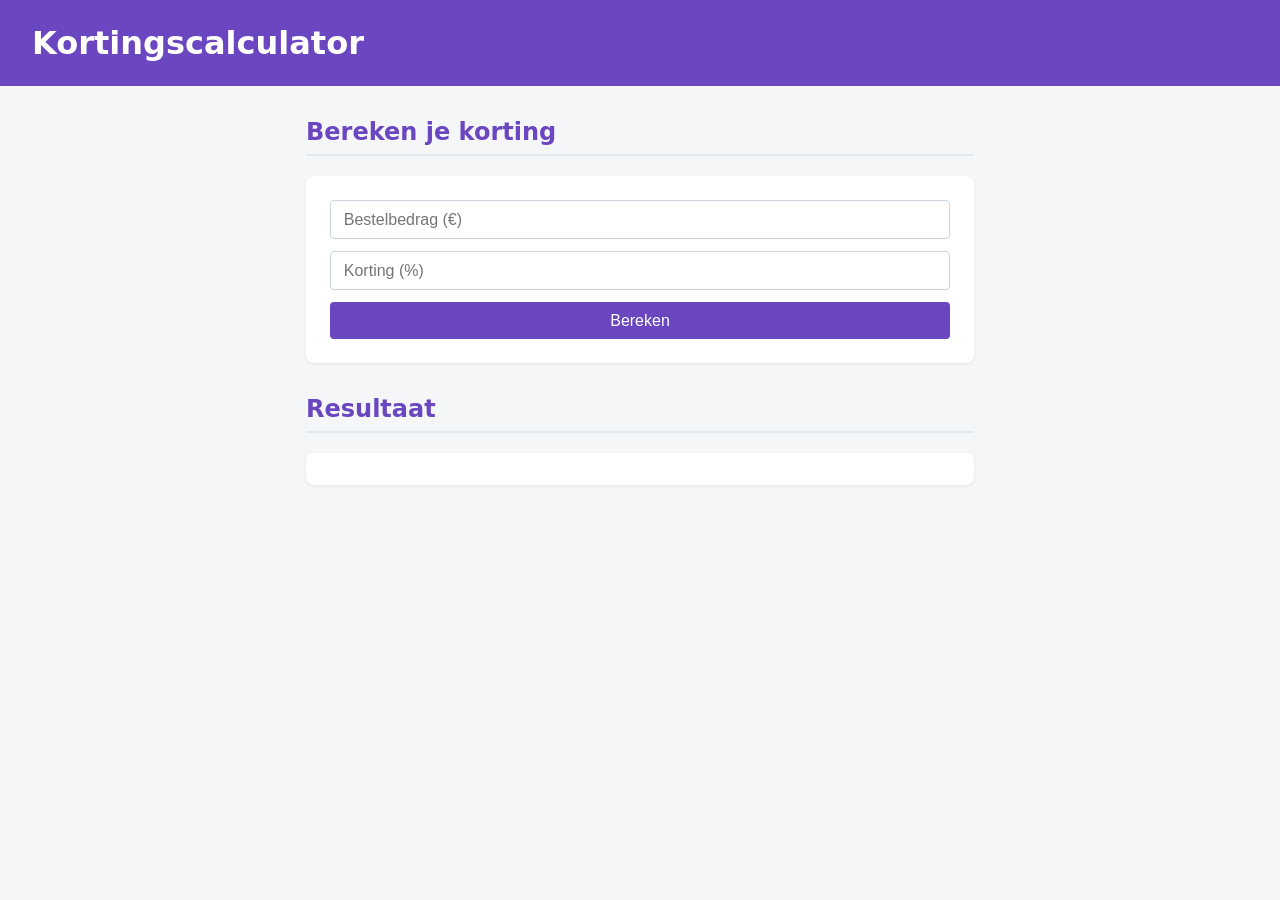
<file: week-02-herhaling/eindopdracht/index.html>
<!DOCTYPE html>
<html lang="nl">
<head>
  <meta charset="UTF-8">
  <meta name="viewport" content="width=device-width, initial-scale=1.0">
  <title>Kortingscalculator</title>
  <link rel="stylesheet" href="style.css">
</head>
<body>
  <header>
    <h1>Kortingscalculator</h1>
  </header>
  <main>
    <section class="form">
      <h2>Bereken je korting</h2>
      <form id="discount-form">
        <input type="number" id="amount" placeholder="Bestelbedrag (€)">
        <input type="number" id="discount" placeholder="Korting (%)">
        <button id="button" >Bereken</button>
      </form>
    </section>
    <section>
      <h2>Resultaat</h2>
      <p id="result"></p>
    </section>
  </main>
  <script src="script.js"></script>
</body>
</html>
</file>
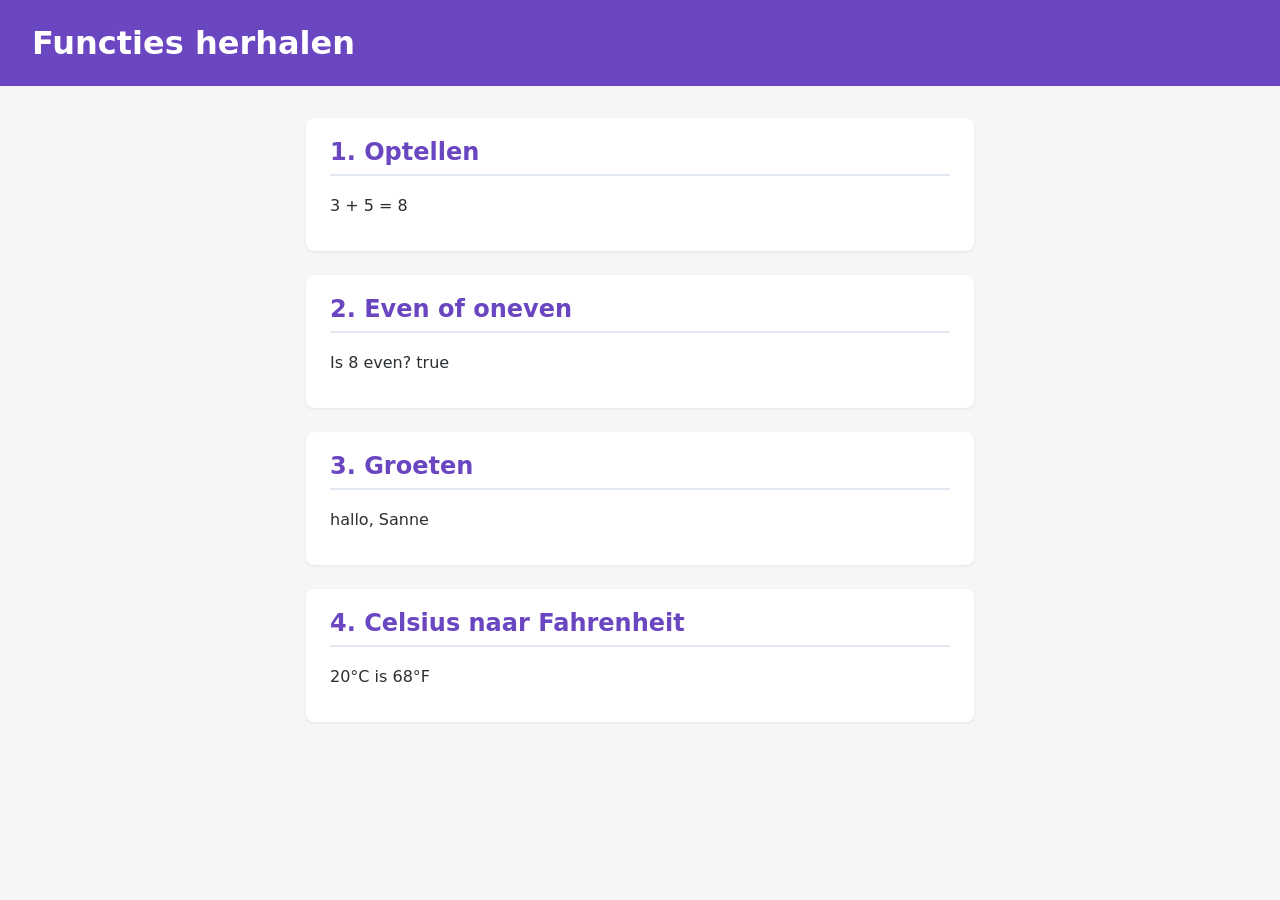
<file: week-02-herhaling/oefening-1/index.html>
<!DOCTYPE html>
<html lang="nl">
<head>
  <meta charset="UTF-8">
  <meta name="viewport" content="width=device-width, initial-scale=1.0">
  <title>Week 2 — Oefening 1: Functies</title>
  <link rel="stylesheet" href="style.css">
</head>
<body>

  <header>
    <h1>Functies herhalen</h1>
  </header>

  <main>

    <section>
      <h2>1. Optellen</h2>
      <p id="result-optellen"></p>
    </section>

    <section>
      <h2>2. Even of oneven</h2>
      <p id="result-even"></p>
    </section>

    <section>
      <h2>3. Groeten</h2>
      <p id="result-groet"></p>
    </section>

    <section>
      <h2>4. Celsius naar Fahrenheit</h2>
      <p id="result-temp"></p>
    </section>

  </main>

  <script src="script.js"></script>
</body>
</html>
</file>
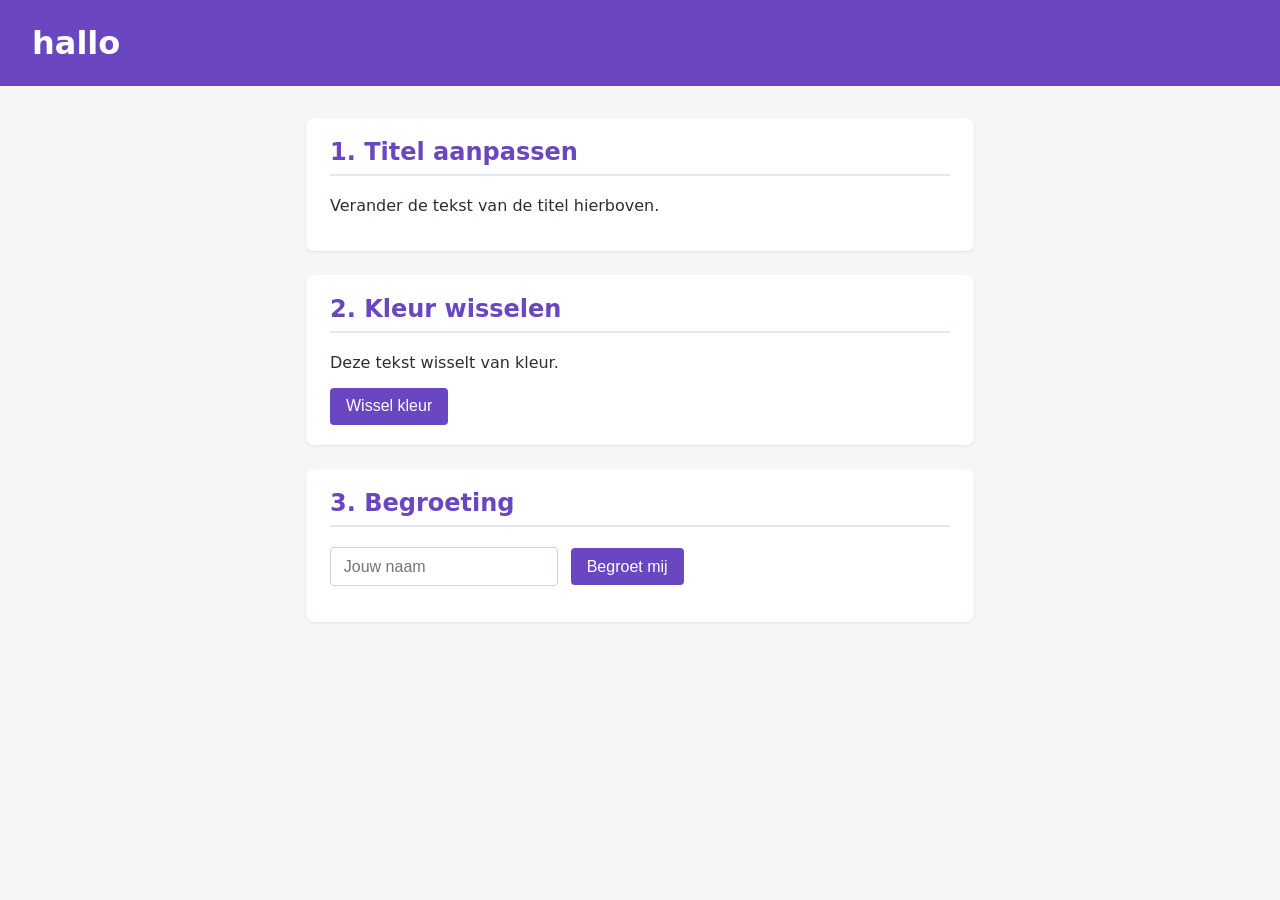
<file: week-02-herhaling/oefening-2/index.html>
<!DOCTYPE html>
<html lang="nl">
<head>
  <meta charset="UTF-8">
  <meta name="viewport" content="width=device-width, initial-scale=1.0">
  <title>Week 2 — Oefening 2: DOM-manipulatie</title>
  <link rel="stylesheet" href="style.css">
</head>
<body>

  <header>
    <h1 id="title">Basis DOM-manipulatie</h1>
  </header>

  <main>

    <section>
      <h2>1. Titel aanpassen</h2>
      <p>Verander de tekst van de titel hierboven.</p>
    </section>

    <section>
      <h2>2. Kleur wisselen</h2>
      <p id="message">Deze tekst wisselt van kleur.</p>
      <button id="toggle-btn">Wissel kleur</button>
    </section>

    <section>
      <h2>3. Begroeting</h2>
      <input type="text" id="name-input" placeholder="Jouw naam">
      <button id="greet-btn">Begroet mij</button>
      <p id="greeting"></p>
    </section>

  </main>

  <script src="script.js"></script>
</body>
</html>
</file>
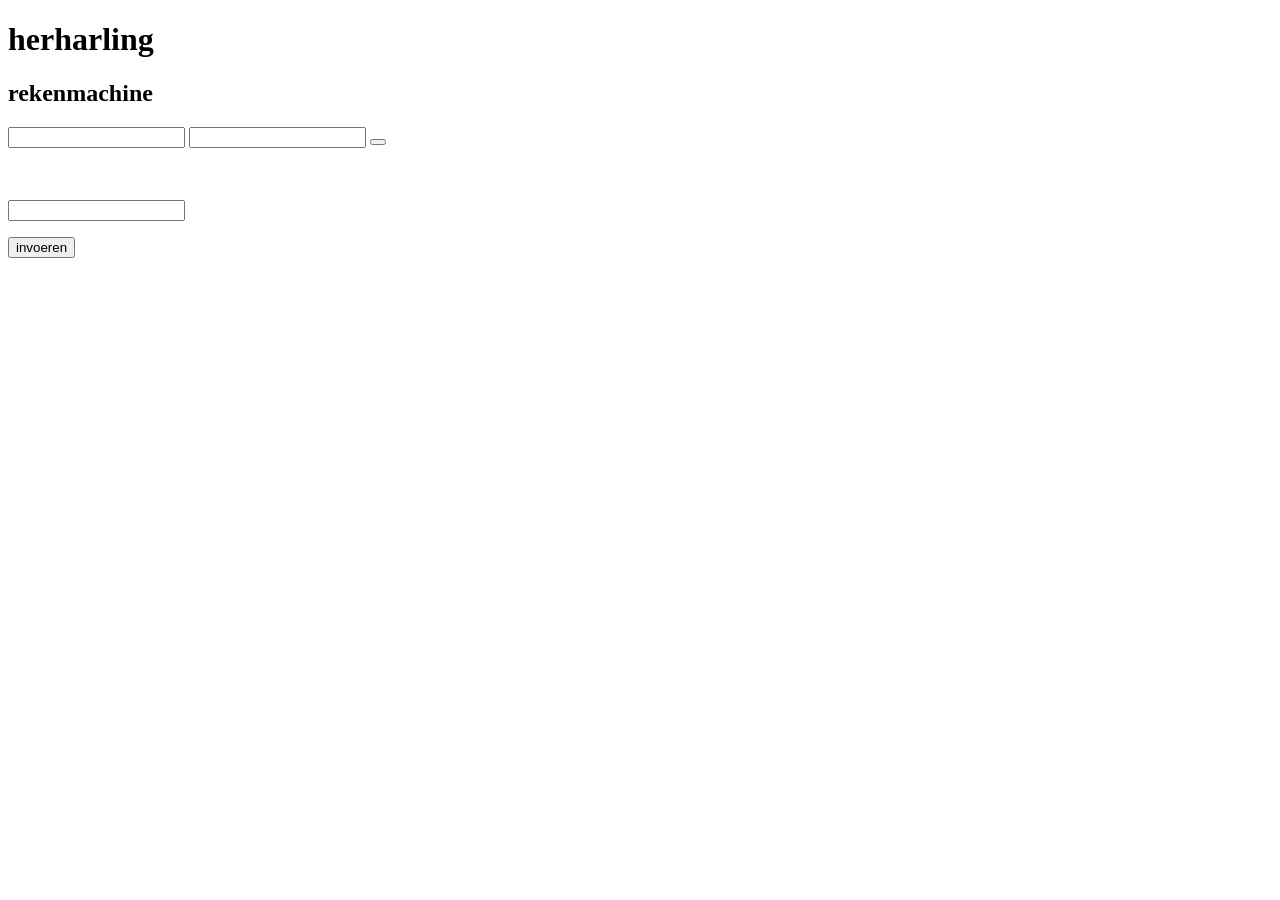
<file: week-02-herhaling/Recap/index.html>
<!DOCTYPE html>
<html lang="en">
<head>
    <meta charset="UTF-8">
    <meta name="viewport" content="width=device-width, initial-scale=1.0">
    <title>Document</title>
</head>
<body>
<h1>herharling</h1>
<h2 id="rekenmachine">rekenmachine</h2>
<input id="input1" type="number">
<input id="input2" type="number">
<button id="buttoncalc"></button>
<p id="calc"></p>

<br><br>
<input id="input" type="text">
<p id="output"></p>
<button id="btn">invoeren</button>

    <script src="javascript.js"></script>
</body>
</html>
</file>
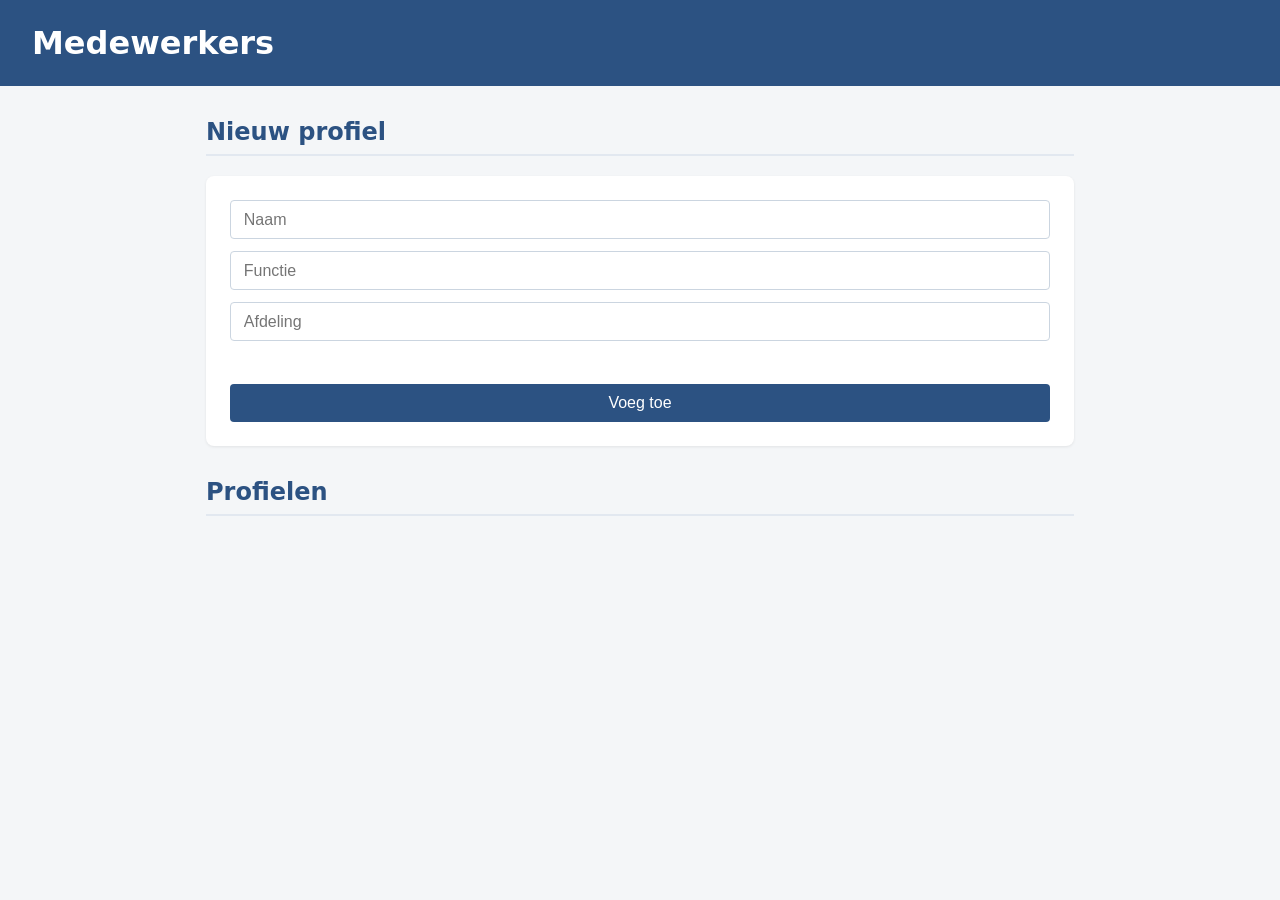
<file: week-03-moderne-syntax/eindopdracht/index.html>
<!DOCTYPE html>
<html lang="nl">
<head>
  <meta charset="UTF-8">
  <meta name="viewport" content="width=device-width, initial-scale=1.0">
  <title>Medewerker-profielpagina</title>
  <link rel="stylesheet" href="style.css">
</head>
<body>
  <header>
    <h1>Medewerkers</h1>
  </header>
  <main>
    <section class="form">
      <h2>Nieuw profiel</h2>
      <form id="profile-form">
        <input type="text" id="naam" placeholder="Naam">
        
        <input type="text" id="role" placeholder="Functie">
         
        <input type="text" id="department" placeholder="Afdeling">
        
<br>
        <button id="button" type="submit">Voeg toe</button>
       
      </form>
    </section>
    <section class="profiles">
      <h2>Profielen</h2>
      <div id="profiles-list"></div>
    </section>
  </main> 
  <script src="script.js"></script>
</body>
</html>
</file>
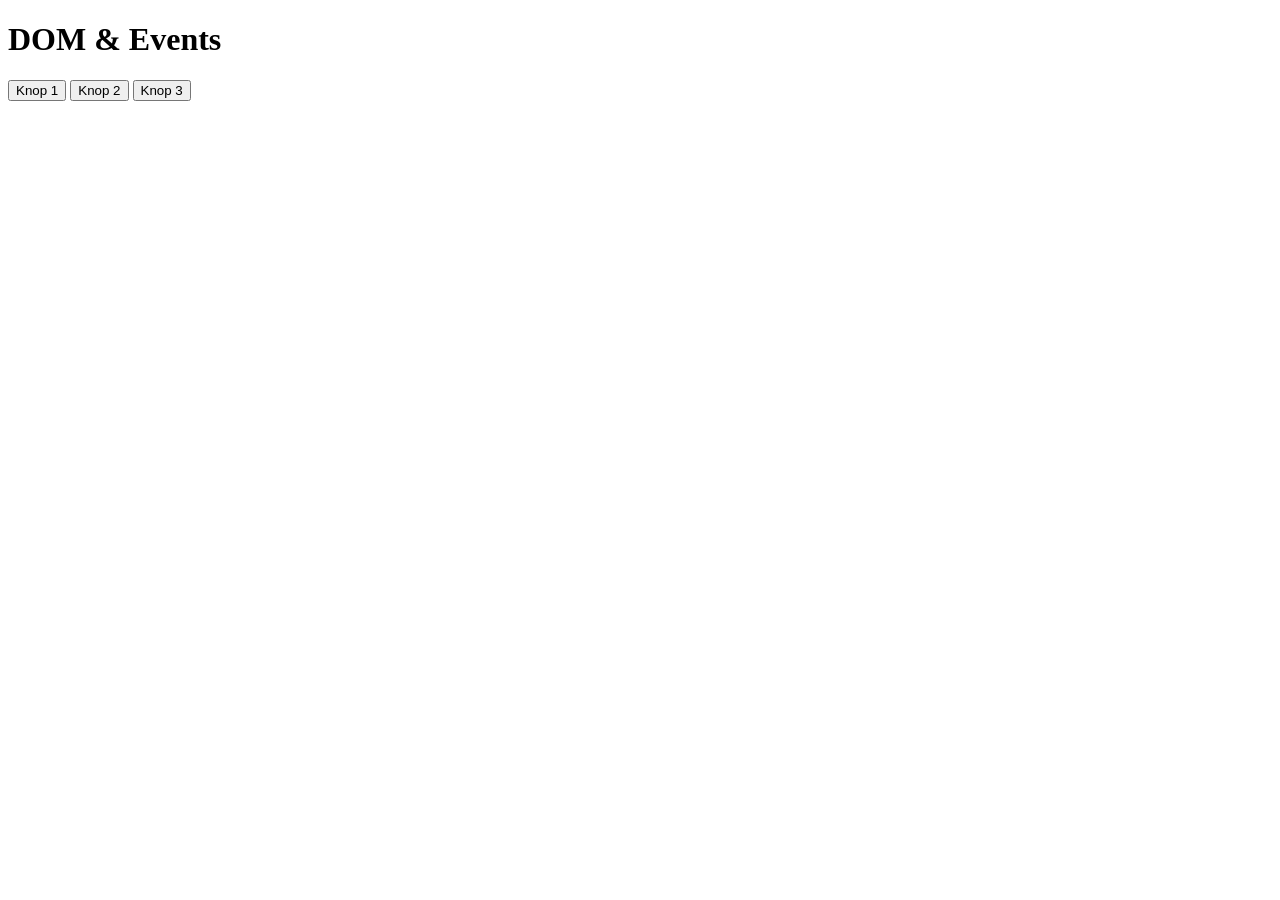
<file: week-03-moderne-syntax/oefening-2/index.html>
<!DOCTYPE html>
<html lang="nl">
<head>
  <meta charset="UTF-8">
  <meta name="viewport" content="width=device-width, initial-scale=1.0">
  <title>Oefening 2 — DOM aanpassen met events</title>
  <link rel="stylesheet" href="style.css">
</head>
<body>
  <header>
    <h1>DOM & Events</h1>
  </header>
  <main>
    <button id="btn-1">Knop 1</button>
    <button id="btn-2">Knop 2</button>
    <button id="btn-3">Knop 3</button>
    <p id="message"></p>
    <ul id="list"></ul>
  </main>
  <script src="script.js"></script>
</body>
</html>
</file>
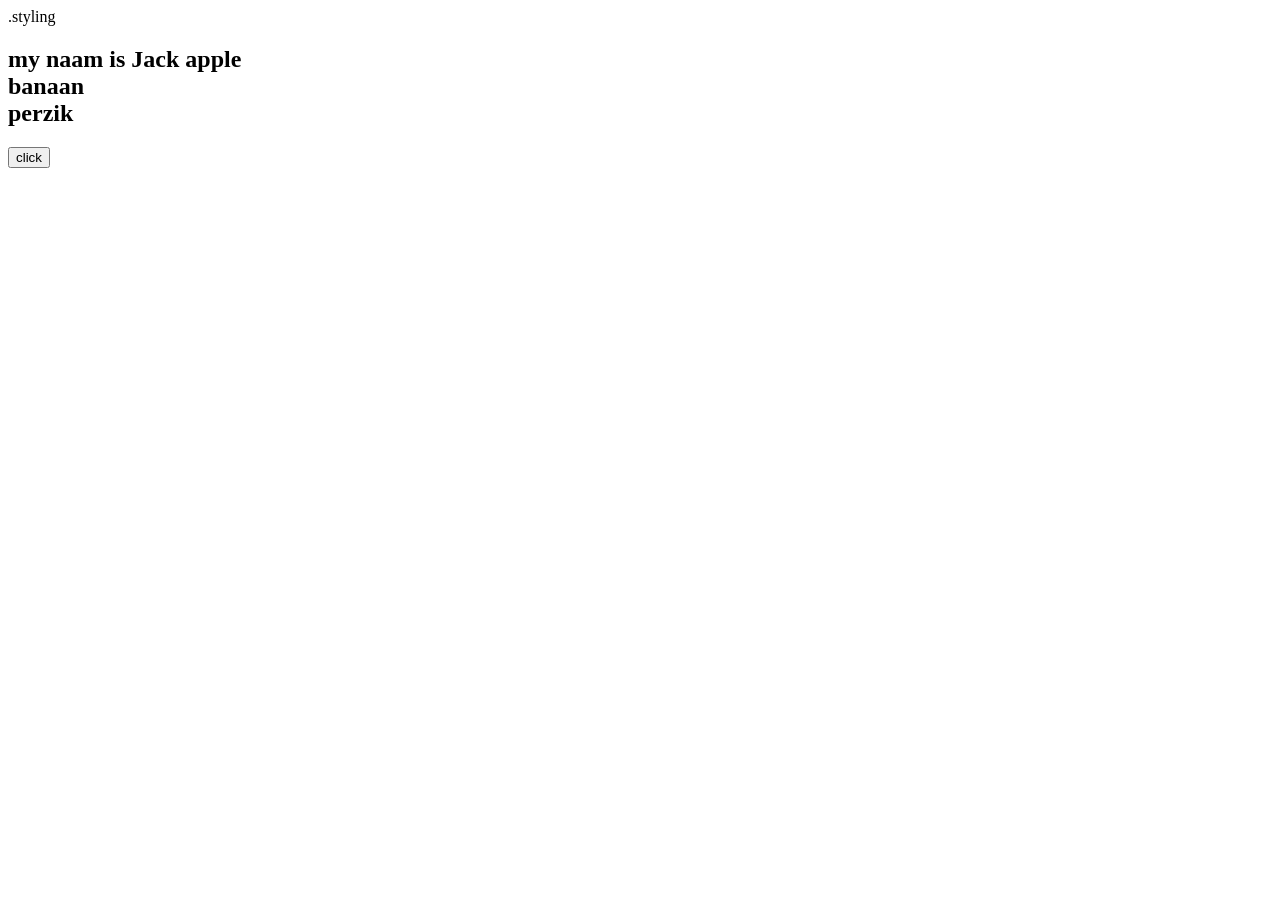
<file: week-03-moderne-syntax/Uitleg/index.html>
<!DOCTYPE html>
<html lang="en">
<head>
    <meta charset="UTF-8">
    <meta name="viewport" content="width=device-width, initial-scale=1.0">
    <title>Document</title>
    <style>
    .active {
        background-color: blue;
    }
    </style>
    .styling 
</head>
<body>
    

<h2 id="ShowName"></h2>

<h2 id="title"></h2>
<button id="btn">click</button>

<section id="section">

</section>

    <script src="javascript.js"></script>
</body>
</html>
</file>
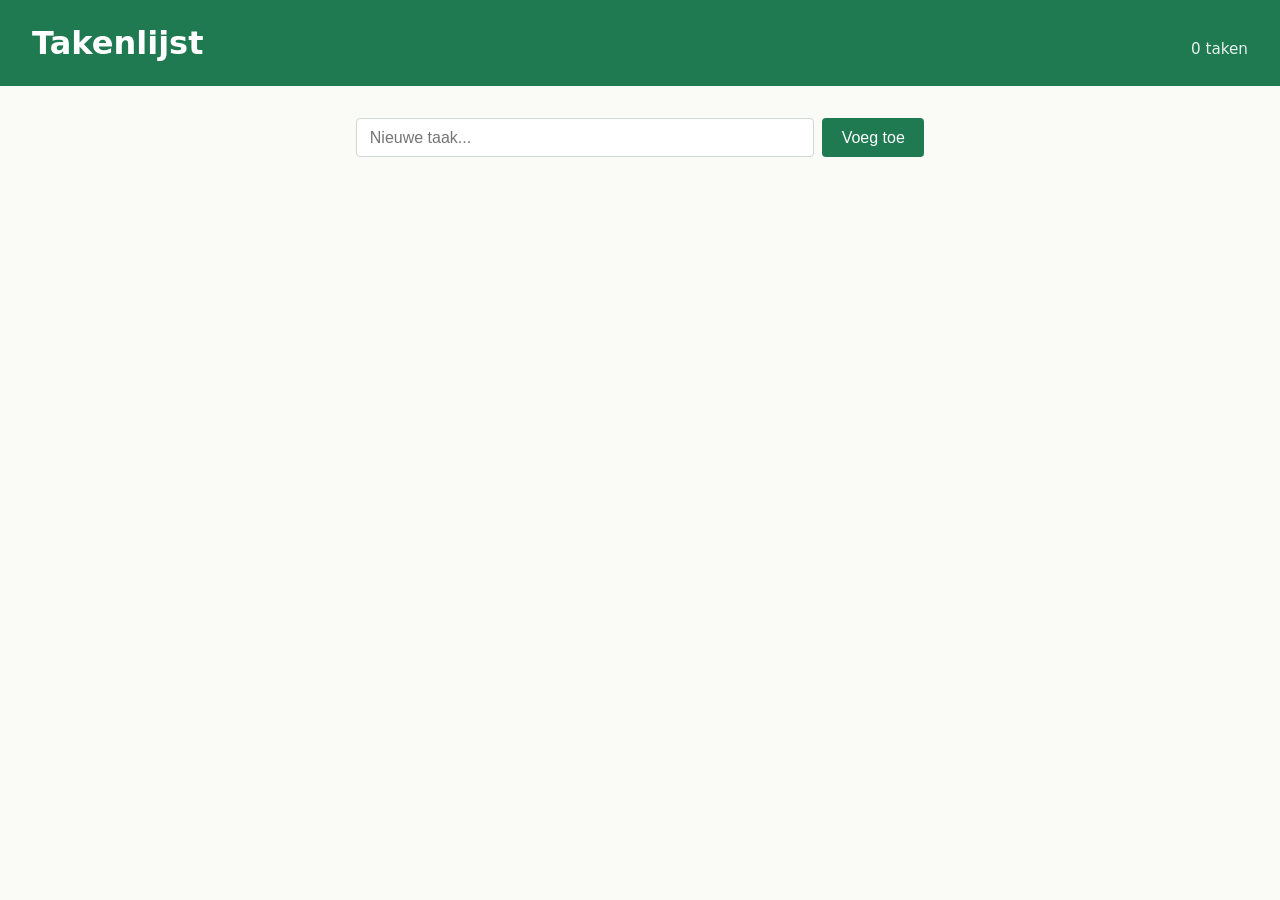
<file: week-04-dom-events/eindopdracht/index.html>
<!DOCTYPE html>
<html lang="nl">
<head>
  <meta charset="UTF-8">
  <meta name="viewport" content="width=device-width, initial-scale=1.0">
  <title>Takenlijst</title>
  <link rel="stylesheet" href="style.css">
</head>
<body>
  <header>
    <h1>Takenlijst</h1>
    <p id="counter">0 taken</p>
  </header>
  <main>
    <form id="task-form">
      <input type="text" id="task-input" placeholder="Nieuwe taak...">
      <button id="btn" type="submit">Voeg toe</button>
    </form>
    <ul id="tasks"></ul>
  </main>
  <script src="script.js"></script>
</body>
</html>
</file>
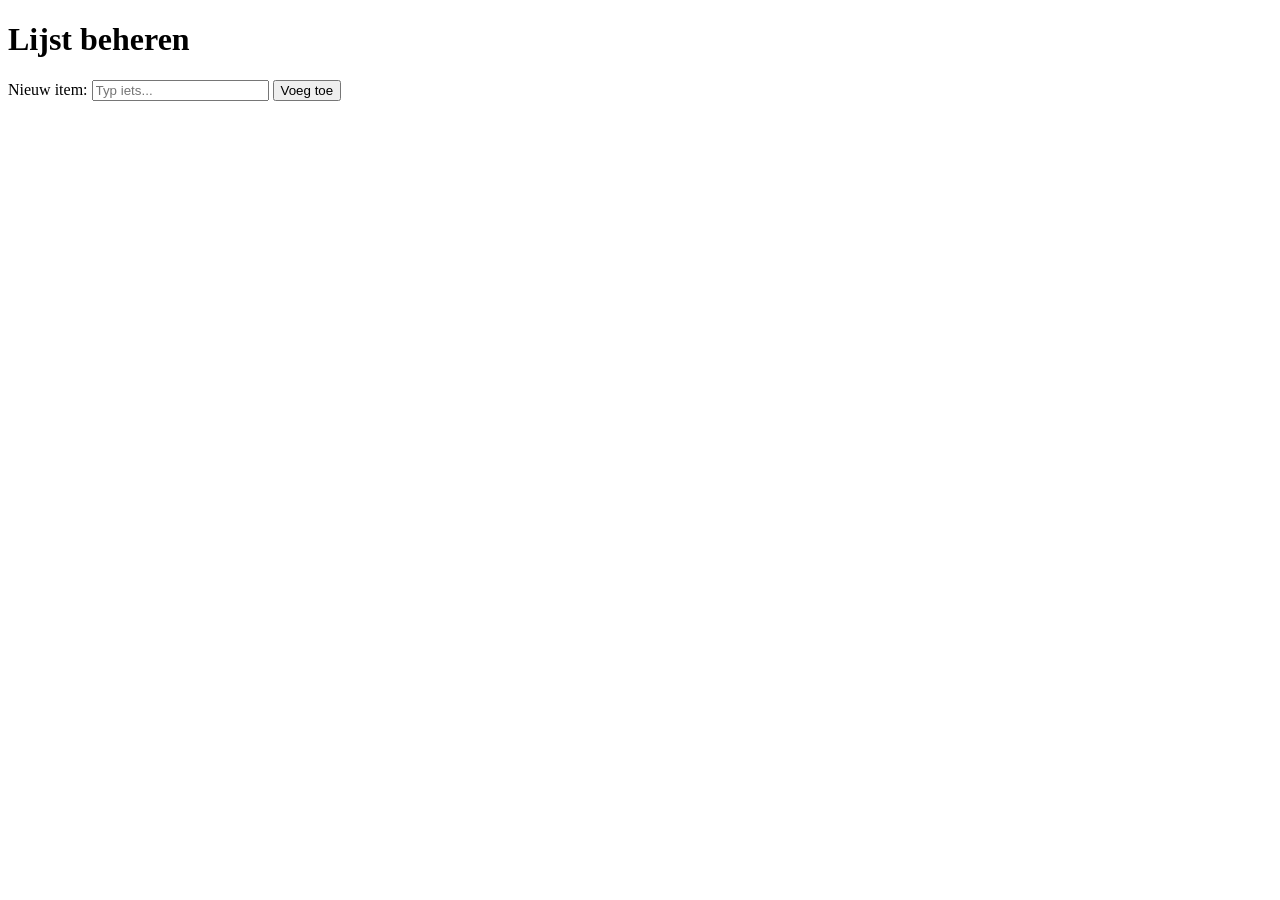
<file: week-04-dom-events/oefening-1/index.html>
<!DOCTYPE html>
<html lang="nl">
<head>
  <meta charset="UTF-8">
  <meta name="viewport" content="width=device-width, initial-scale=1.0">
  <title>Oefening 1 — Elementen aanmaken en verwijderen</title>
</head>
<body>
  <main>
    <h1>Lijst beheren</h1>
    <label for="input">Nieuw item:</label>
    <input type="text" id="input" placeholder="Typ iets...">
    <button id="add">Voeg toe</button>
    <ul id="list"></ul>
  </main>
  <script src="script.js"></script>
</body>
</html>
</file>
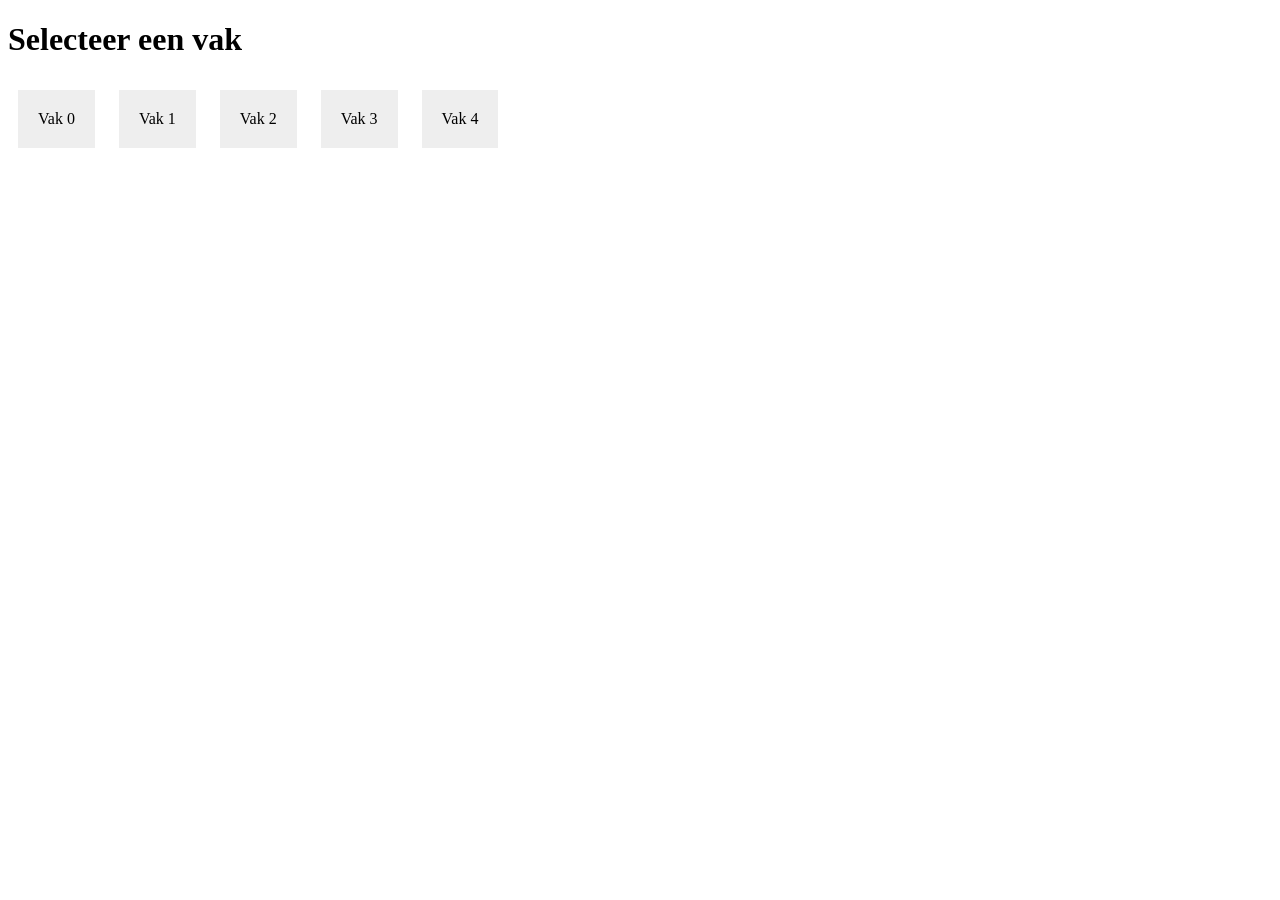
<file: week-04-dom-events/oefening-2/index.html>
<!DOCTYPE html>
<html lang="nl">
<head>
  <meta charset="UTF-8">
  <meta name="viewport" content="width=device-width, initial-scale=1.0">
  <title>Oefening 2 — Klassen en keyboard events</title>
  <link rel="stylesheet" href="style.css">
</head>
<body>
  <main>
    <h1>Selecteer een vak</h1>
    <div class="box">Vak 0</div>
    <div class="box">Vak 1</div>
    <div class="box">Vak 2</div>
    <div class="box">Vak 3</div>
    <div class="box">Vak 4</div>
  </main>
  <script src="script.js"></script>
</body>
</html>
</file>
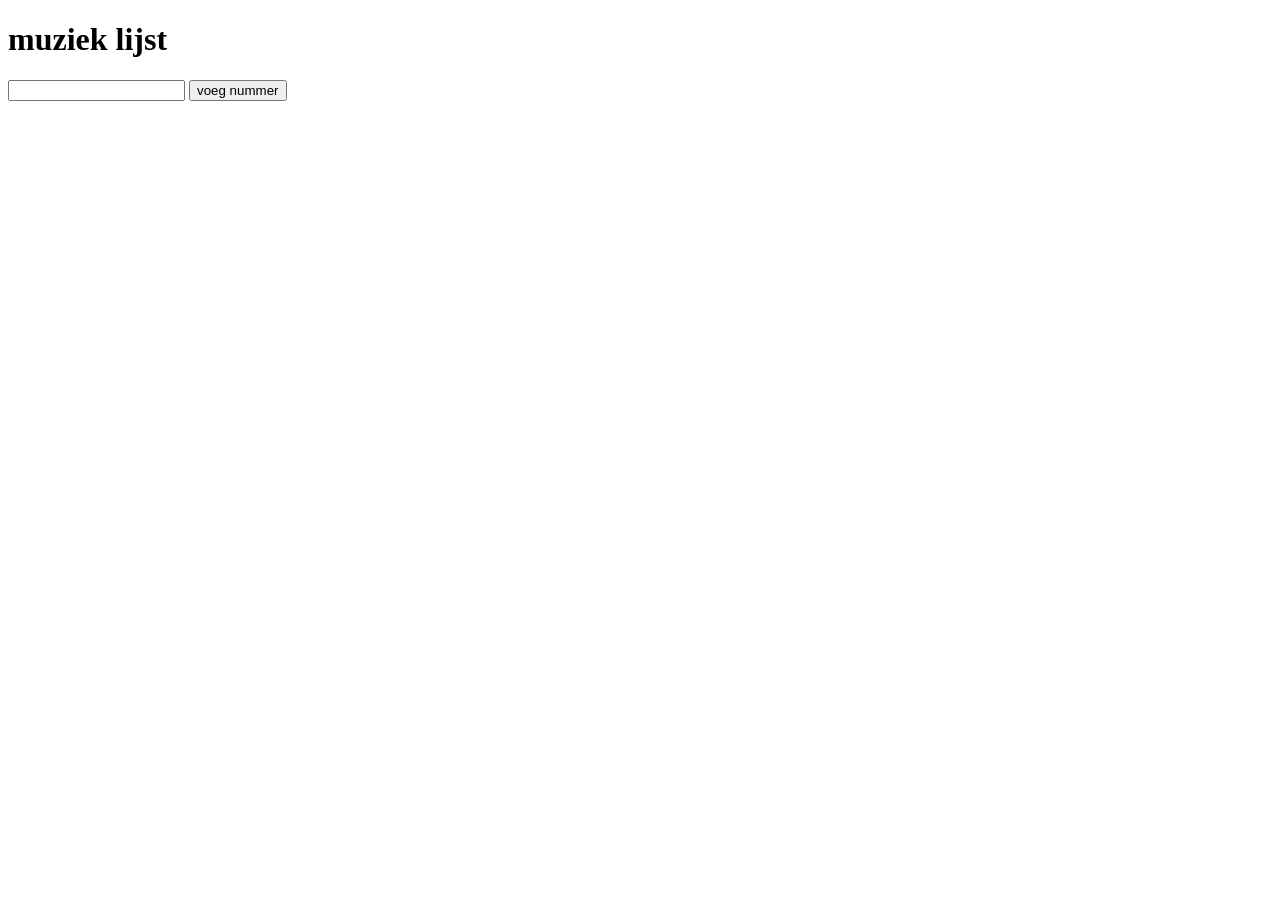
<file: week-04-dom-events/Uitleg/index.html>
<!DOCTYPE html>
<html lang="en">
<head>
    <meta charset="UTF-8">
    <meta name="viewport" content="width=device-width, initial-scale=1.0">
    <title>Document</title>
</head>
<body>
    <h1>muziek lijst</h1> 
<input id="song" type="text">
<button id="btn">voeg nummer</button>

<ul id="songlist">

    
</ul>
    <script src="javascript.js"></script>
</body>
</html>
</file>
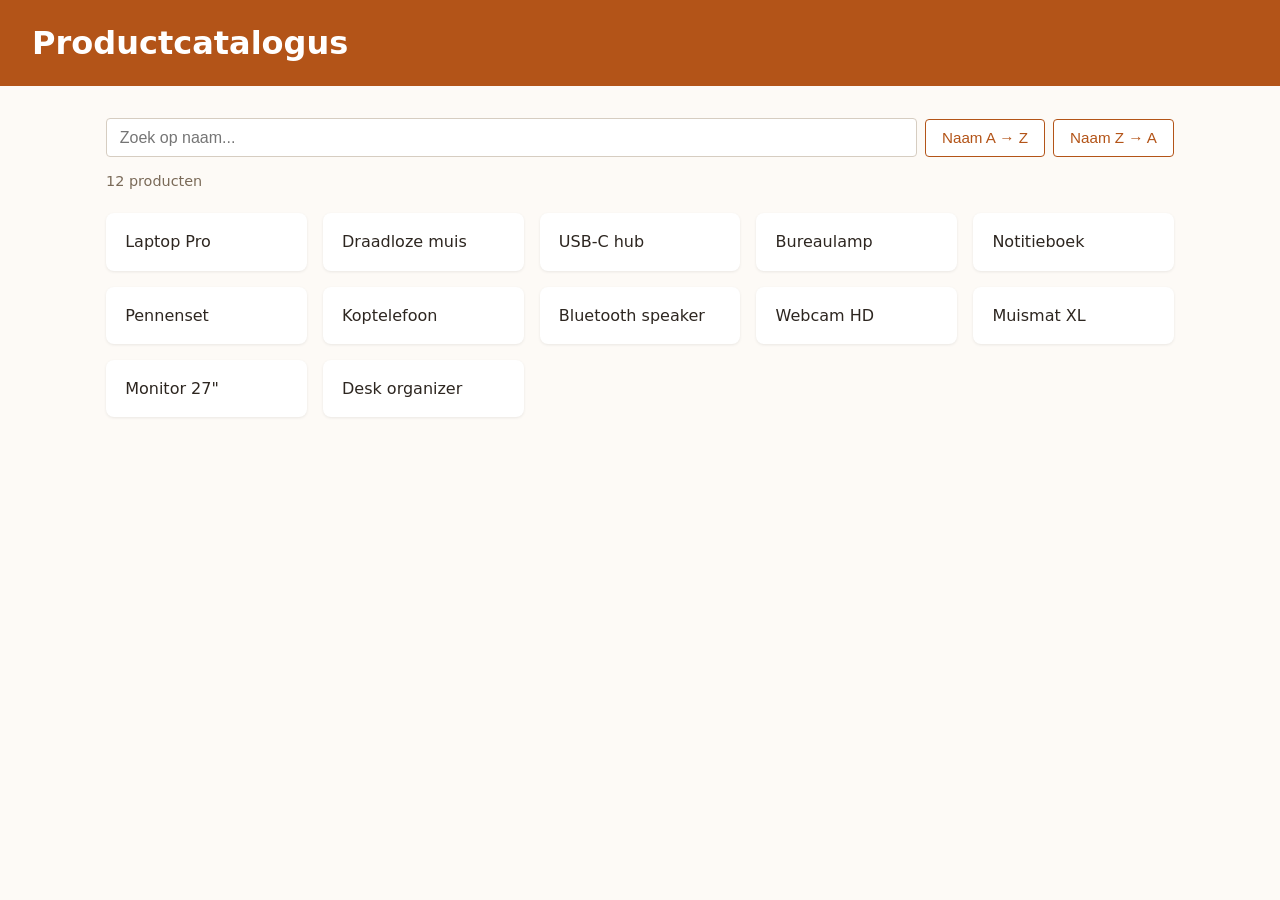
<file: week-05-array-methods/eindopdracht/index.html>
<!DOCTYPE html>
<html lang="nl">
<head>
  <meta charset="UTF-8">
  <meta name="viewport" content="width=device-width, initial-scale=1.0">
  <title>Productcatalogus</title>
  <link rel="stylesheet" href="style.css">
</head>
<body>
  <header>
    <h1>Productcatalogus</h1>
  </header>
  <main>
    <section class="filters">
      <input type="search" id="search-bar" placeholder="Zoek op naam...">
      <button id="sort-az">Naam A → Z</button>
      <button id="sort-za">Naam Z → A</button>
    </section>
    <p id="counter"></p>
    <section id="products"></section>
  </main>

  <script src="script.js"></script>
</body>
</html>
</file>
<file: week-02-herhaling/eindopdracht/style.css>
* {
  box-sizing: border-box;
}

body {
  font-family: system-ui, sans-serif;
  margin: 0;
  background: #f4f6f8;
  color: #2b2f33;
}

header {
  background: #6b46c1;
  color: white;
  padding: 1.5rem 2rem;
}

header h1 {
  margin: 0;
}

main {
  max-width: 700px;
  margin: 2rem auto;
  padding: 0 1rem;
  display: grid;
  gap: 2rem;
}

h2 {
  margin-top: 0;
  color: #6b46c1;
  border-bottom: 2px solid #e2e8f0;
  padding-bottom: 0.5rem;
}

form {
  display: grid;
  gap: 0.75rem;
  background: white;
  padding: 1.5rem;
  border-radius: 8px;
  box-shadow: 0 1px 3px rgba(0, 0, 0, 0.08);
}

input {
  padding: 0.6rem 0.8rem;
  border: 1px solid #cbd5e0;
  border-radius: 4px;
  font-size: 1rem;
}

input:focus {
  outline: none;
  border-color: #6b46c1;
}

button {
  padding: 0.6rem 1rem;
  background: #6b46c1;
  color: white;
  border: none;
  border-radius: 4px;
  font-size: 1rem;
  cursor: pointer;
}

button:hover {
  background: #553c9a;
}

#result {
  background: white;
  padding: 1rem 1.2rem;
  border-radius: 8px;
  box-shadow: 0 1px 3px rgba(0, 0, 0, 0.08);
  min-height: 1.5rem;
}
</file>
<file: week-02-herhaling/oefening-1/style.css>
* {
  box-sizing: border-box;
}

body {
  font-family: system-ui, sans-serif;
  margin: 0;
  background: #f4f6f8;
  color: #2b2f33;
}

header {
  background: #6b46c1;
  color: white;
  padding: 1.5rem 2rem;
}

header h1 {
  margin: 0;
}

main {
  max-width: 700px;
  margin: 2rem auto;
  padding: 0 1rem;
  display: grid;
  gap: 1.5rem;
}

section {
  background: white;
  padding: 1.25rem 1.5rem;
  border-radius: 8px;
  box-shadow: 0 1px 3px rgba(0, 0, 0, 0.08);
}

h2 {
  margin-top: 0;
  color: #6b46c1;
  border-bottom: 2px solid #e2e8f0;
  padding-bottom: 0.5rem;
}
</file>
<file: week-02-herhaling/oefening-2/style.css>
* {
  box-sizing: border-box;
}

body {
  font-family: system-ui, sans-serif;
  margin: 0;
  background: #f4f6f8;
  color: #2b2f33;
}

header {
  background: #6b46c1;
  color: white;
  padding: 1.5rem 2rem;
}

header h1 {
  margin: 0;
}

main {
  max-width: 700px;
  margin: 2rem auto;
  padding: 0 1rem;
  display: grid;
  gap: 1.5rem;
}

section {
  background: white;
  padding: 1.25rem 1.5rem;
  border-radius: 8px;
  box-shadow: 0 1px 3px rgba(0, 0, 0, 0.08);
}

h2 {
  margin-top: 0;
  color: #6b46c1;
  border-bottom: 2px solid #e2e8f0;
  padding-bottom: 0.5rem;
}

input {
  padding: 0.6rem 0.8rem;
  border: 1px solid #cbd5e0;
  border-radius: 4px;
  font-size: 1rem;
  margin-right: 0.5rem;
}

button {
  padding: 0.6rem 1rem;
  background: #6b46c1;
  color: white;
  border: none;
  border-radius: 4px;
  font-size: 1rem;
  cursor: pointer;
}

button:hover {
  background: #553c9a;
}
</file>
<file: week-03-moderne-syntax/eindopdracht/style.css>
* {
  box-sizing: border-box;
}

body {
  font-family: system-ui, sans-serif;
  margin: 0;
  background: #f4f6f8;
  color: #2b2f33;
}

header {
  background: #2c5282;
  color: white;
  padding: 1.5rem 2rem;
}

header h1 {
  margin: 0;
}

main {
  max-width: 900px;
  margin: 2rem auto;
  padding: 0 1rem;
  display: grid;
  gap: 2rem;
}

h2 {
  margin-top: 0;
  color: #2c5282;
  border-bottom: 2px solid #e2e8f0;
  padding-bottom: 0.5rem;
}

form {
  display: grid;
  gap: 0.75rem;
  background: white;
  padding: 1.5rem;
  border-radius: 8px;
  box-shadow: 0 1px 3px rgba(0, 0, 0, 0.08);
}

input {
  padding: 0.6rem 0.8rem;
  border: 1px solid #cbd5e0;
  border-radius: 4px;
  font-size: 1rem;
}

input:focus {
  outline: none;
  border-color: #2c5282;
}

button {
  padding: 0.6rem 1rem;
  background: #2c5282;
  color: white;
  border: none;
  border-radius: 4px;
  font-size: 1rem;
  cursor: pointer;
}

button:hover {
  background: #2a4365;
}

#profiles-list {
  display: grid;
  grid-template-columns: repeat(auto-fill, minmax(220px, 1fr));
  gap: 1rem;
}

#profiles-list article {
  background: white;
  padding: 1rem 1.2rem;
  border-radius: 8px;
  border-left: 4px solid #2c5282;
  box-shadow: 0 1px 3px rgba(0, 0, 0, 0.08);
}

#profiles-list h3 {
  margin: 0 0 0.5rem;
  color: #2c5282;
}

#profiles-list p {
  margin: 0.25rem 0;
  font-size: 0.95rem;
}
</file>
<file: week-03-moderne-syntax/oefening-2/style.css>
.active {
  background-color: yellow;
  font-weight: bold;
}
</file>
<file: week-04-dom-events/eindopdracht/style.css>
* {
  box-sizing: border-box;
}

body {
  font-family: system-ui, sans-serif;
  margin: 0;
  background: #fafaf7;
  color: #2d2d2d;
}

header {
  background: #1f7a52;
  color: white;
  padding: 1.5rem 2rem;
  display: flex;
  align-items: baseline;
  justify-content: space-between;
}

header h1 {
  margin: 0;
}

#counter {
  margin: 0;
  font-size: 0.95rem;
  opacity: 0.9;
}

main {
  max-width: 600px;
  margin: 2rem auto;
  padding: 0 1rem;
}

#task-form {
  display: flex;
  gap: 0.5rem;
  margin-bottom: 1.5rem;
}

#task-input {
  flex: 1;
  padding: 0.6rem 0.8rem;
  border: 1px solid #cfd8d3;
  border-radius: 4px;
  font-size: 1rem;
}

#task-input:focus {
  outline: none;
  border-color: #1f7a52;
}

#task-form button {
  padding: 0.6rem 1.2rem;
  background: #1f7a52;
  color: white;
  border: none;
  border-radius: 4px;
  font-size: 1rem;
  cursor: pointer;
}

#task-form button:hover {
  background: #155f3f;
}

#tasks {
  list-style: none;
  padding: 0;
  margin: 0;
}

#tasks li {
  display: flex;
  align-items: center;
  gap: 0.75rem;
  background: white;
  padding: 0.75rem 1rem;
  margin-bottom: 0.5rem;
  border-radius: 4px;
  border-left: 3px solid #1f7a52;
  box-shadow: 0 1px 2px rgba(0, 0, 0, 0.05);
}

#tasks span {
  flex: 1;
}

#tasks input[type="checkbox"]:checked + span,
#tasks li.checked span {
  text-decoration: line-through;
  color: #999;
}

#tasks button {
  padding: 0.3rem 0.6rem;
  background: transparent;
  color: #c0392b;
  border: 1px solid #e0c4c0;
  border-radius: 4px;
  font-size: 0.85rem;
  cursor: pointer;
}

#tasks button:hover {
  background: #c0392b;
  color: white;
  border-color: #c0392b;
}
</file>
<file: week-04-dom-events/oefening-2/style.css>
.box {
  padding: 20px;
  margin: 10px;
  background-color: #eee;
  cursor: pointer;
  display: inline-block;
}

.box.active {
  background-color: #007bff;
  color: white;
}
</file>
<file: week-05-array-methods/eindopdracht/style.css>
* {
  box-sizing: border-box;
}

body {
  font-family: system-ui, sans-serif;
  margin: 0;
  background: #fdfaf6;
  color: #2d2620;
}

header {
  background: #b35418;
  color: white;
  padding: 1.5rem 2rem;
}

header h1 {
  margin: 0;
}

main {
  max-width: 1100px;
  margin: 2rem auto;
  padding: 0 1rem;
}

.filters {
  display: flex;
  flex-wrap: wrap;
  gap: 0.5rem;
  margin-bottom: 1rem;
  align-items: center;
}

#search-bar {
  flex: 1;
  min-width: 200px;
  padding: 0.6rem 0.8rem;
  border: 1px solid #d6cdc1;
  border-radius: 4px;
  font-size: 1rem;
}

#search-bar:focus {
  outline: none;
  border-color: #b35418;
}

.filters button {
  padding: 0.6rem 1rem;
  background: white;
  color: #b35418;
  border: 1px solid #b35418;
  border-radius: 4px;
  font-size: 0.95rem;
  cursor: pointer;
}

.filters button:hover {
  background: #b35418;
  color: white;
}

#counter {
  margin: 0 0 1.5rem;
  font-size: 0.9rem;
  color: #7a6a58;
}

#products {
  display: grid;
  grid-template-columns: repeat(auto-fill, minmax(200px, 1fr));
  gap: 1rem;
}

#products article {
  background: white;
  padding: 1.2rem;
  border-radius: 8px;
  box-shadow: 0 1px 3px rgba(0, 0, 0, 0.08);
  transition: transform 0.15s ease;
}

#products article:hover {
  transform: translateY(-2px);
  box-shadow: 0 4px 8px rgba(0, 0, 0, 0.1);
}

#products h3 {
  margin: 0 0 0.5rem;
  font-size: 1rem;
  color: #2d2620;
}

#products p {
  margin: 0;
  font-size: 1.2rem;
  font-weight: 600;
  color: #b35418;
}
</file>
